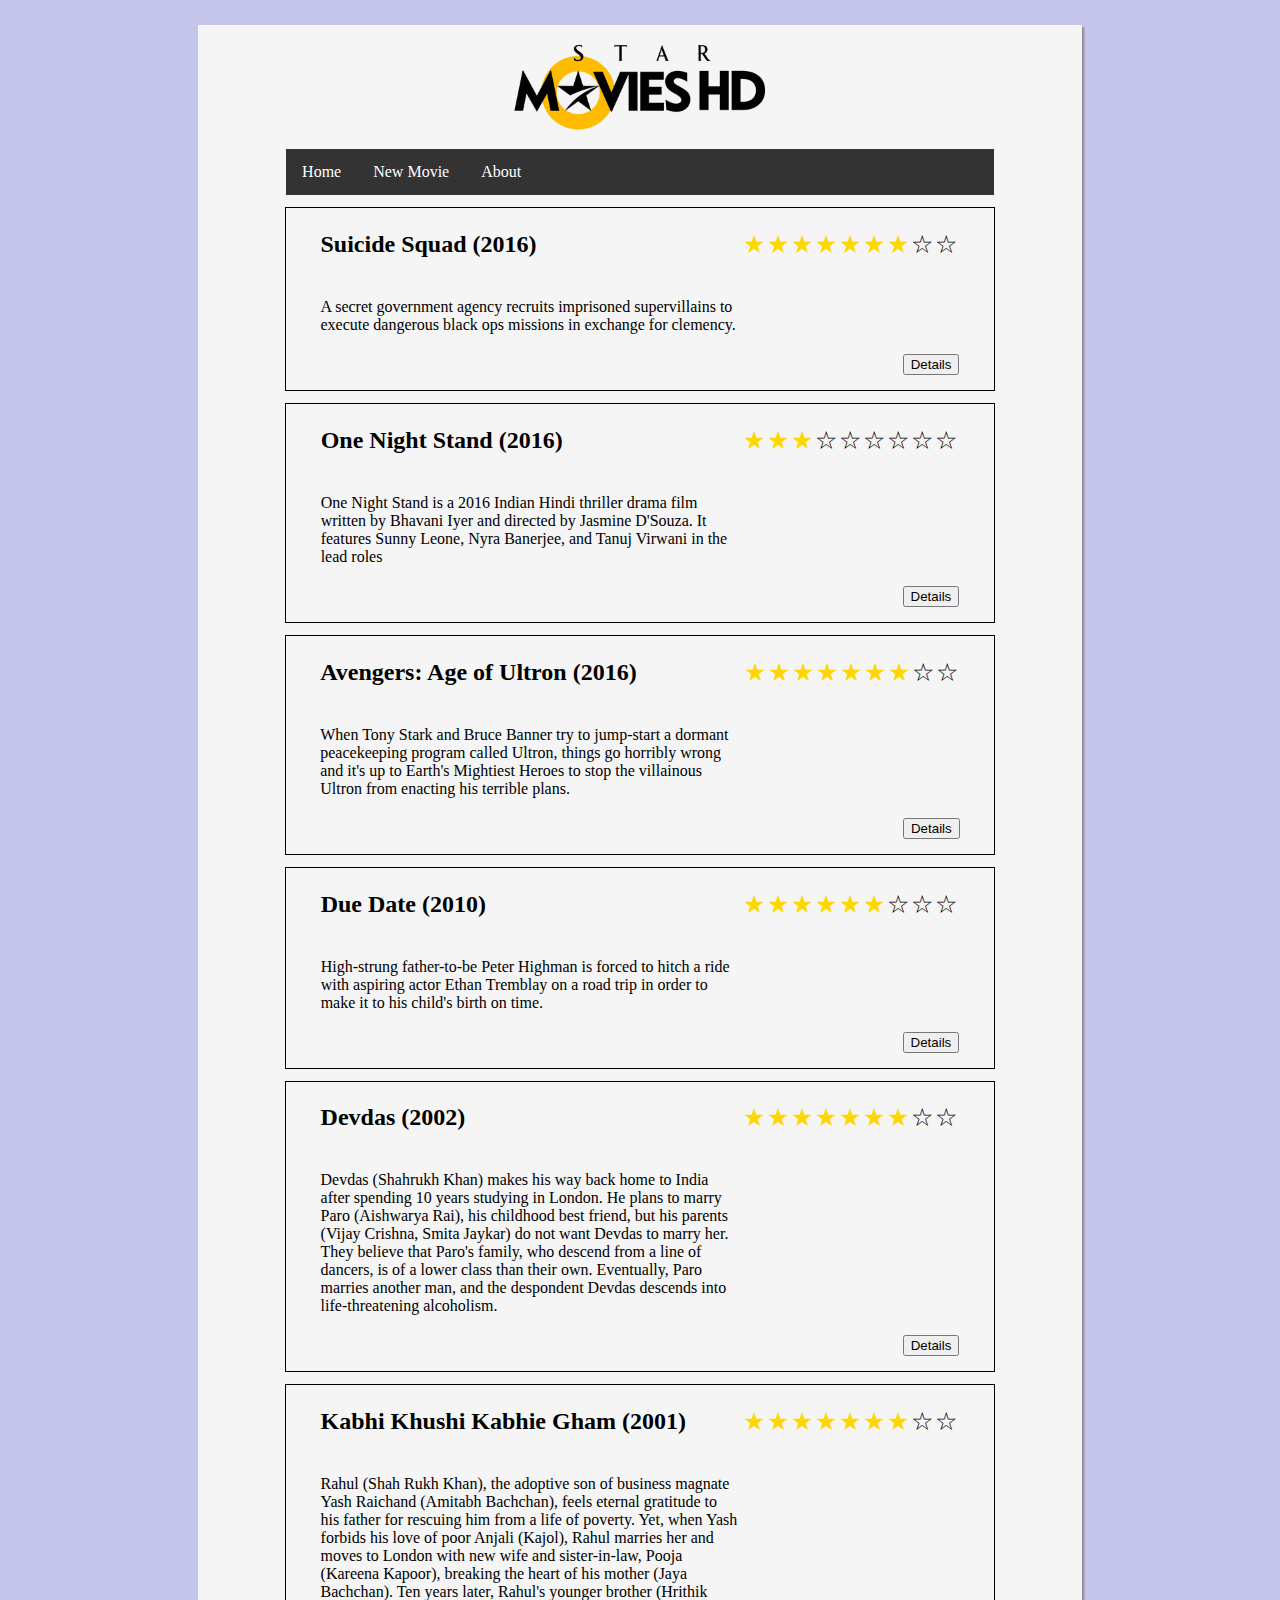
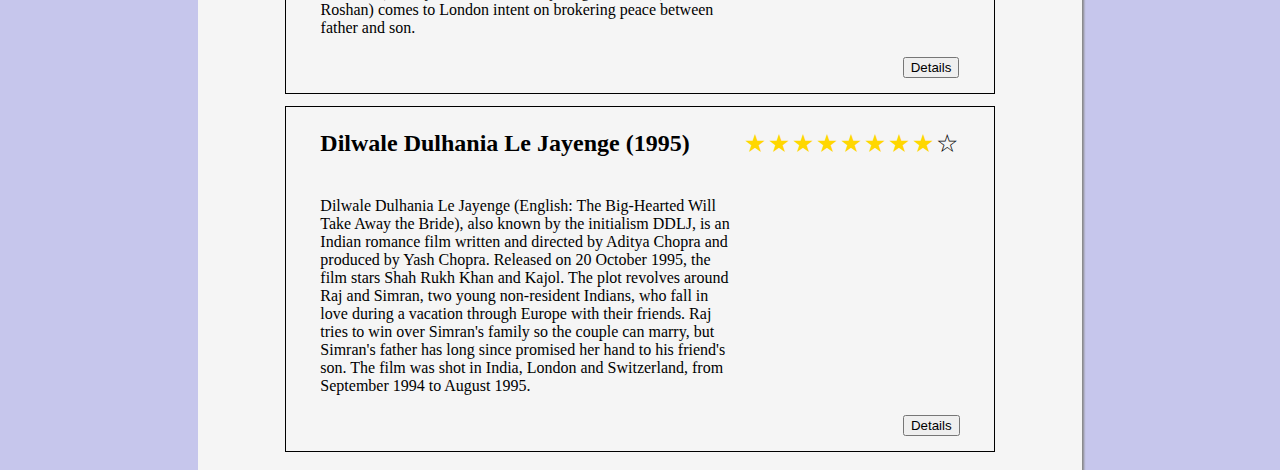
<file: StarMovieSPA/Index.html>
﻿<!DOCTYPE html>
<html lang="en" xmlns="http://www.w3.org/1999/xhtml">
<head>
    <meta charset="utf-8" />
    <title>Star Movies</title>
    <!--Style sheets-->
    <link href="Contents/css/common.css" rel="stylesheet" />
    <link href="Contents/css/starRating.css" rel="stylesheet" />
    <link href="Contents/css/angular-moment-picker.css" rel="stylesheet" />
    <!--Libraries-->
    <script src="Scripts/moment.min.js"></script>
    <script src="Scripts/angular.min.js"></script>
    <script src="Scripts/angular-ui-router.min.js"></script>
    <!--App specific Files-->
    <!--Directives-->
    <script src="App/Directives/starRating.js"></script>
    <script src="App/Directives/angular-moment-picker.js"></script>
    <!--modules and app configuration-->
    <script src="App/app.js"></script>
    <!--Models-->
    <script src="App/Models/movieModel.js"></script>
    <!--Services-->
    <script src="App/Services/movieService.js"></script>
    <!--Controllers-->
    <script src="App/Controllers/movieListController.js"></script>
    <script src="App/Controllers/movieDetailsController.js"></script>
    <script src="App/Controllers/movieAddController.js"></script>
</head>
<body data-ng-app="app" data-ng-cloak>
    <div class="container">
        <div class="page-title">
            <img class="logo margin-top" data-ng-src="Contents/images/star-movies.png" />
        </div>
        <div class='movies-container nav'>
            <ul>
                <li><a class="active" a ui-sref='home'>Home</a></li>
                <li><a ui-sref='new-movie'>New Movie</a></li>
                <li><a ui-sref='about'>About</a></li>
            </ul>
        </div>
        <ui-view></ui-view>
    </div>
</body>
</html>
</file>
<file: StarMovieSPA/Contents/css/common.css>
﻿html, body {
    height: 100%;
    background-color: #c6c6ec !important;
}

.logo {
    height: 100px;
    width: auto;
}

.container {
    width: 70%;
    height: auto;
    background-color: whitesmoke;
    margin: 2% auto 3%;
    box-shadow: 2px 2px 2px #888888;
    border-color: grey;
}

.page-title {
    font-size: 50px;
    text-align: center;
}

.movies-container {
    width: 80%;
    margin: 0 auto;
}

.container-border {
    border-style: solid;
    border-width: 1px;
}

.margin-botton {
    margin-bottom: 12px;
}

.margin-top {
    margin-top: 12px;
}

.movie-tile {
    margin-top: 12px;
}

.nav ul {
    list-style-type: none;
    margin: 0;
    padding: 0;
    overflow: hidden;
    background-color: #333;
}

.nav li {
    float: left;
}

    .nav li a {
        display: block;
        color: white;
        text-align: center;
        padding: 14px 16px;
        text-decoration: none;
    }

        .nav li a:hover {
            background-color: #111;
        }

.txt-fix-width {
    width: 370px;
}

.error {
    color: red;
}

.float-right {
    float: right;
}

.title-margin-left {
    margin-left: 20px;
}
</file>
<file: StarMovieSPA/Contents/css/starRating.css>
﻿.a:after {
  content: "\2605";
  color: gold;
  font-size: 25px;
  padding-right: 2px;
}

.b:before {
  content: "☆";
  font-size: 25px;
  padding-right: 2px;
}
</file>
<file: StarMovieSPA/Contents/css/angular-moment-picker.css>
.moment-picker { position: relative; display: block; }
.moment-picker .moment-picker-contents { cursor: pointer; }
.moment-picker .moment-picker-container { color: #404040; min-width: 15em; background: #fff; padding: 4px; border: 1px solid #f0f3f4; border-radius: 4px; position: absolute;
	top: 100%; margin-top: 4px; margin-left: -.5em; box-shadow: 0 2px 4px rgba(0, 0, 0, .075); z-index: 5; }
.moment-picker .moment-picker-container:before,
.moment-picker .moment-picker-container:after { content: ''; display: block; width: 0; height: 0; border: 8px solid transparent; border-top: none; position: absolute;
	top: -9px; left: 15px; }
.moment-picker .moment-picker-container:before { border-bottom-color: #f0f3f4; border-width: 9px; }
.moment-picker .moment-picker-container:after { border-bottom-color: #fff; margin-top: 1px; margin-left: 1px; }
.moment-picker table { border-collapse: collapse; border-spacing: 0; min-width: 100%; table-layout: fixed; }

/* all views */
.moment-picker th { font-weight: bold; }
.moment-picker th:first-child,
.moment-picker th:last-child { width: 2em; }
.moment-picker th,
.moment-picker td { padding: 0; text-align: center; min-width: 2em; height: 2em; text-shadow: 0 1px 0 rgba(255, 255, 255, .9); cursor: pointer; border-radius: 4px; }
.moment-picker td.today { background: #e4eef5; color: #404040; text-shadow: 0 1px 0 rgba(255, 255, 255, .9); }
.moment-picker th:hover,
.moment-picker td:hover { background: #fafbfb;
	background-image: -webkit-linear-gradient(#f0f3f4, #fafbfb);
    background-image:    -moz-linear-gradient(#f0f3f4, #fafbfb);
    background-image:     -ms-linear-gradient(#f0f3f4, #fafbfb);
    background-image:      -o-linear-gradient(#f0f3f4, #fafbfb);
    background-image:         linear-gradient(#f0f3f4, #fafbfb); }
.moment-picker td.selected { color: #fff; text-shadow: 0 -1px 0 rgba(0, 0, 0, .3); border-color: #3ca0dd; background: #45b1e8;
    background-image: -webkit-linear-gradient(#45b1e8, #3097de);
    background-image:    -moz-linear-gradient(#45b1e8, #3097de);
    background-image:     -ms-linear-gradient(#45b1e8, #3097de);
    background-image:      -o-linear-gradient(#45b1e8, #3097de);
    background-image:         linear-gradient(#45b1e8, #3097de); }
.moment-picker th.disabled,
.moment-picker th.disabled:hover,
.moment-picker td.disabled,
.moment-picker td.disabled:hover { color: #abbbc7; background: none; cursor: default; }

/* decade view  - year view */
.moment-picker .decade-view td,
.moment-picker .year-view td { height: 3.4em; }

/* month view */
.moment-picker .month-view .moment-picker-specific-views th { background: none; cursor: default; }
.moment-picker .month-view td { width: 1.4285714286em; }

/* day view, hour view */
.moment-picker .day-view td,
.moment-picker .hour-view td { height: 2.3333333333em; }

/* minute view */
.moment-picker .minute-view td { height: 1.8em; }
</file>
